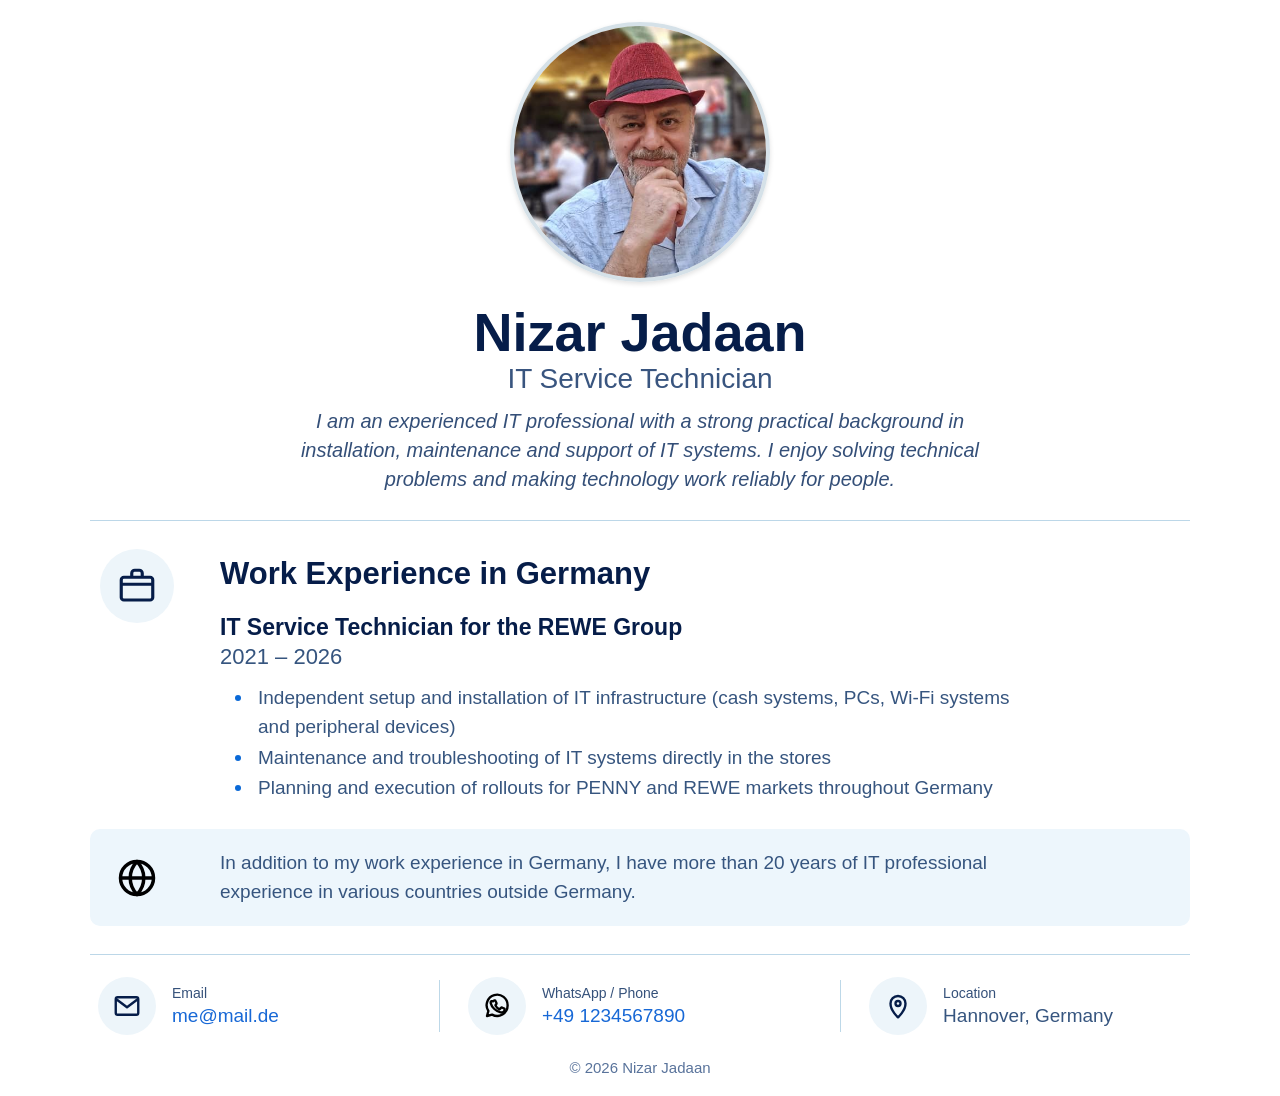
<file: index.html>
<!DOCTYPE html>
<html lang="en">
<head>
<meta charset="UTF-8">
<meta name="viewport" content="width=device-width,initial-scale=1.0">
<title>Nizar Jadaan | Personal Portfolio</title>
<link rel="stylesheet" href="style.css">
</head>
<body>
<main class="page">
  <header class="hero">
    <img class="profile" src="profile.jpg" alt="Nizar Jadaan">
    <h1>Nizar Jadaan</h1>
    <h2>IT Service Technician</h2>
    <p style="font-style: italic;">I am an experienced IT professional with a strong practical background in<br class="desktop"> installation, maintenance and support of IT systems. I enjoy solving technical<br class="desktop"> problems and making technology work reliably for people.</p>
  </header>

  <div class="rule"></div>

  <section class="work row">
    <div class="icon-circle">
      <svg viewBox="0 0 24 24"><path d="M9 6V4.7C9 3.76 9.76 3 10.7 3h2.6c.94 0 1.7.76 1.7 1.7V6M4.5 7h15A1.5 1.5 0 0 1 21 8.5v10A1.5 1.5 0 0 1 19.5 20h-15A1.5 1.5 0 0 1 3 18.5v-10A1.5 1.5 0 0 1 4.5 7ZM3 11h18"/></svg>
    </div>
    <div class="content">
      <h3>Work Experience in Germany</h3>
      <h4>IT Service Technician for the REWE Group</h4>
      <div class="date">2021 – 2026</div>
      <ul>
        <li>Independent setup and installation of IT infrastructure (cash systems, PCs, Wi-Fi systems<br class="desktop"> and peripheral devices)</li>
        <li>Maintenance and troubleshooting of IT systems directly in the stores</li>
        <li>Planning and execution of rollouts for PENNY and REWE markets throughout Germany</li>
      </ul>
    </div>
  </section>

  <section class="info row">
    <div class="plain-icon">
      <svg viewBox="0 0 24 24"><circle cx="12" cy="12" r="9"/><path d="M3.5 12h17M12 3c2.4 2.5 3.7 5.5 3.7 9S14.4 18.5 12 21M12 3c-2.4 2.5-3.7 5.5-3.7 9s1.3 6.5 3.7 9"/></svg>
    </div>
    <p>In addition to my work experience in Germany, I have more than 20 years of IT professional<br class="desktop"> experience in various countries outside Germany.</p>
  </section>

  <div class="rule bottom-rule"></div>

  <section class="contacts">
    <div class="contact">
      <div class="icon-circle small"><svg viewBox="0 0 24 24"><rect x="3" y="5" width="18" height="14" rx="1.5"/><path d="m4 7 8 6 8-6"/></svg></div>
      <div><span>Email</span><a href="mailto:me@mail.de">me@mail.de</a></div>
    </div>
    <div class="separator"></div>
    <div class="contact">
      <div class="icon-circle small whatsapp"><svg viewBox="0 0 24 24"><path d="M20.5 11.6a8.4 8.4 0 0 1-12.4 7.3L4 20l1.1-4A8.4 8.4 0 1 1 20.5 11.6Z"/><path d="M9 8.2c.3-.7.6-.7.9-.7h.4c.2 0 .4.1.5.4l.8 1.8c.1.3 0 .5-.1.7l-.6.7c-.2.2-.2.4 0 .7.7 1.2 1.6 2.1 2.8 2.7.3.2.5.1.7-.1l.8-1c.2-.2.4-.3.7-.2l1.8.8c.3.1.4.3.4.5 0 .5-.2 1.4-.7 1.9-.6.6-1.5.9-2.5.7-1.3-.2-3.2-1-5-2.7-1.5-1.4-2.6-3.2-2.9-4.6-.2-.8 0-1.3.3-1.6Z"/></svg></div>
      <div><span>WhatsApp / Phone</span><a href="https://wa.me/+49 1234567890" target="_blank" rel="noopener">+49 1234567890</a></div>
    </div>
    <div class="separator"></div>
    <div class="contact">
      <div class="icon-circle small"><svg viewBox="0 0 24 24"><path d="M12 21s6-5.2 6-11a6 6 0 1 0-12 0c0 5.8 6 11 6 11Z"/><circle cx="12" cy="10" r="2"/></svg></div>
      <div><span>Location</span><div class="text">Hannover, Germany</div></div>
    </div>
  </section>

  <footer>© 2026 Nizar Jadaan</footer>
</main>
</body>
</html>
</file>
<file: style.css>
*{box-sizing:border-box}html,
body{margin:0;padding:0}
body{font-family:Arial,Helvetica,sans-serif;
    background:#fff;color:#263f67}
    .page{width:min(1100px,92vw);
        margin:22px auto 0}
        .hero{text-align:center}
        .profile{width:260px;height:260px;
            border-radius:50%;
            object-fit:cover;
            object-position:center 50%;
            border:4px solid #d5e1e8;
            box-shadow:0 2px 5px rgba(0,0,0,.12)}
            h1{margin:18px 0 2px;color:#061d49;
                font-size:54px;
                line-height:1.05;
                font-weight:800}
                h2{margin:0 0 12px;
                    font-size:28px;
                    font-weight:400;
                    color:#39557f}
                    .hero p{font-size:20px;line-height:1.45;margin:0 auto;color:#344f78}
                    .rule{height:1px;background:#bcd7e8;margin:26px 0 28px}
                    .row{display:grid;grid-template-columns:105px 1fr;gap:25px}
                    .icon-circle{width:74px;height:74px;border-radius:50%;background:#edf5fa;display:flex;align-items:center;justify-content:center;margin-left:10px}
                    .icon-circle svg,.plain-icon svg{width:42px;height:42px;fill:none;stroke:#061d49;stroke-width:1.8;stroke-linecap:round;stroke-linejoin:round}
                    .content h3{font-size:31px;color:#061d49;margin:7px 0 22px;font-weight:800}
                    .content h4{font-size:23px;color:#061d49;margin:0;font-weight:800}
                    .date{font-size:22px;margin:3px 0 12px;color:#36557f}
                    .content ul{margin:0;padding-left:34px;font-size:19px;line-height:1.55;color:#36557f}
                    .content li{padding-left:4px}.content li::marker{color:#0a69d7;font-size:1.05em}
                    .info{margin-top:27px;background:#edf6fc;border-radius:10px;padding:20px 0;align-items:center}
                    .plain-icon{width:74px;display:flex;justify-content:center;margin-left:10px}
                    .plain-icon svg{stroke:#000;width:44px;height:44px;stroke-width:1.9}
                    .info p{font-size:19px;line-height:1.5;margin:0;color:#36557f}
                    .bottom-rule{margin:28px 0 22px}
                    .contacts{display:grid;grid-template-columns:1fr 1px 1.1fr 1px 1fr;align-items:center;gap:28px;padding:0 8px}
                    .separator{height:52px;background:#bdd8e8}
                    .contact{display:flex;align-items:center;gap:16px}
                    .icon-circle.small{width:58px;height:58px;min-width:58px;margin:0}
                    .icon-circle.small svg{width:30px;height:30px;stroke:#061d49;stroke-width:1.9}
                    .contact span{display:block;font-size:14px;color:#35517a;margin-bottom:4px}
                    .contact a,.contact .text{font-size:19px;color:#1768d6;text-decoration:none;white-space:nowrap}
                    .contact .text{color:#36557f}
                    .whatsapp svg{stroke:#000!important}
                    footer{text-align:center;font-size:15px;color:#59739b;margin:24px 0 20px}@media(max-width:760px){.desktop{display:none}.page{width:92vw}.profile{width:200px;height:200px}h1{font-size:38px}.hero p{font-size:17px}h2{font: size 23px}.row{grid-template-columns:72px 1fr;gap:12px}.icon-circle{width:58px;height:58px;margin:0}.icon-circle svg,.plain-icon svg{width:32px;height:32px}.content h3{font-size:25px}.content h4{font-size:20px}.date{font-size:18px}.content ul,.info p{font-size:16px}.info{padding:18px 8px}.plain-icon{width:58px;margin:0}.contacts{grid-template-columns:1fr;gap:18px}.separator{display:none}.contact{justify-content:flex-start}.contact a,.contact .text{font-size:17px}}
</file>
